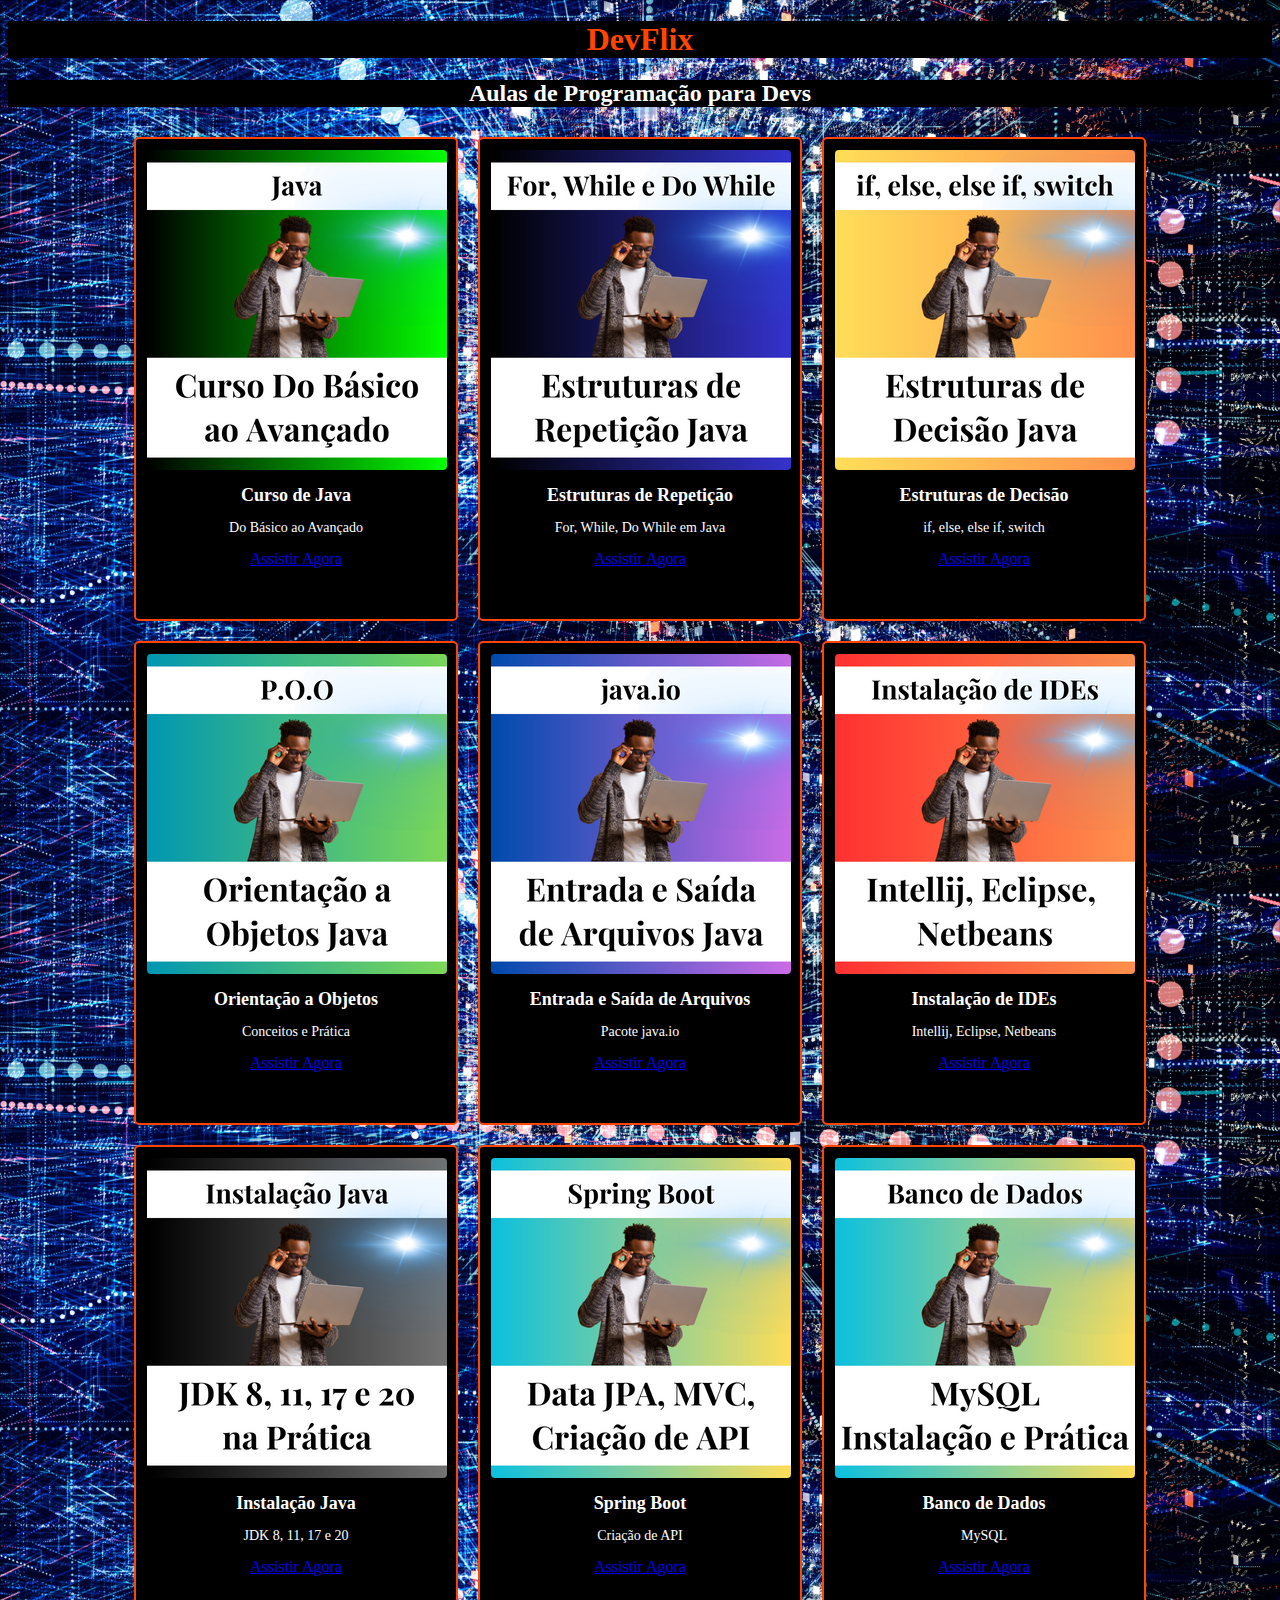
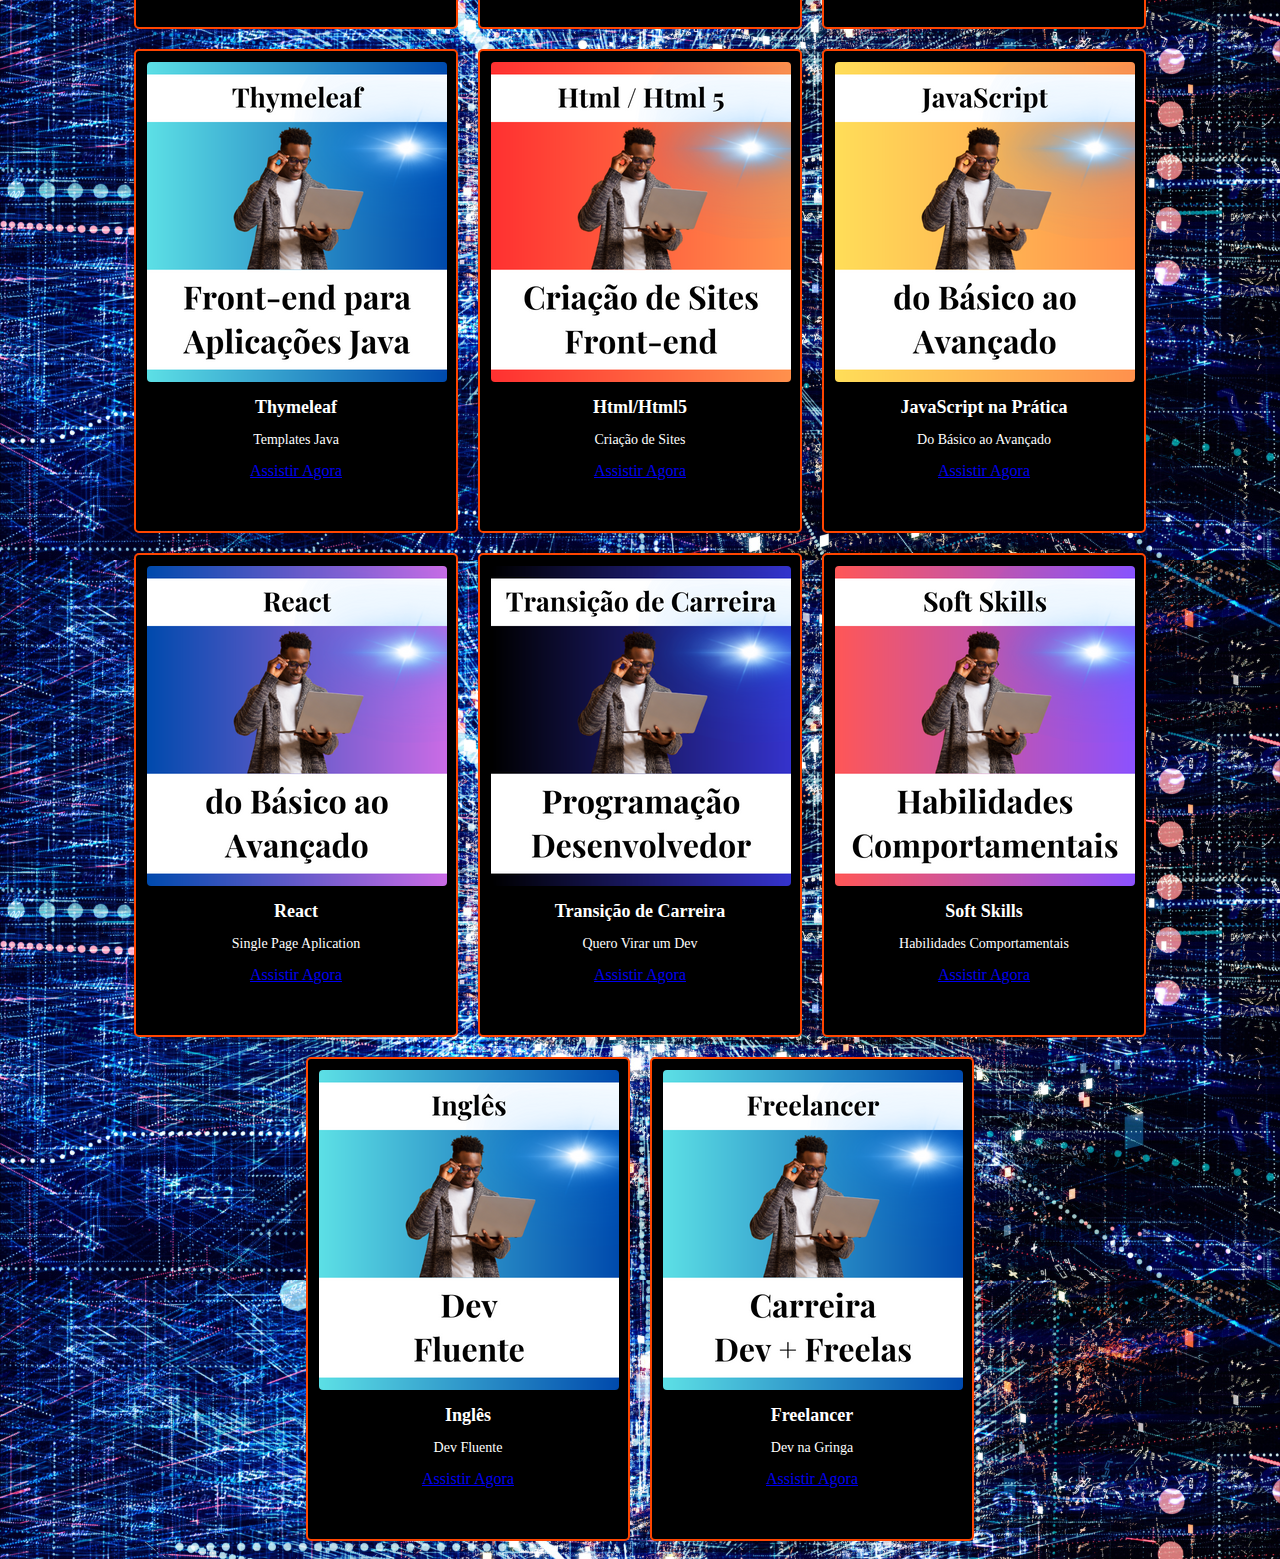
<file: index.html>
<!DOCTYPE html>
<html lang="pt-BR">
<head>
    <meta charset="UTF-8">
    <meta name="viewport" content="width=device-width, initial-scale=1.0">
    <link href="https://cdn.jsdelivr.net/npm/bootstrap@5.3.0/dist/css/bootstrap.min.css" rel="stylesheet" integrity="sha384-9ndCyUaIbzAi2FUVXJi0CjmCapSmO7SnpJef0486qhLnuZ2cdeRhO02iuK6FUUVM" crossorigin="anonymous">
    <link rel="stylesheet" href="style.css">
    <title>DevFlix - Aulas de Programação para Devs</title>
</head>
<body>
    <header>
        <hgroup>
            <h1>DevFlix</h1>
            <h2>Aulas de Programação para Devs</h2>
        </hgroup>
    </header>

    <main>
        <div class="card">
            <a href="https://www.youtube.com/playlist?list=PLf-aKpXauSaZnZ6FKXJekDzi67XrN3__t"><img src="./img/curso java.png" alt=""></a>
            <h3>Curso de Java</h3>
            <p>Do Básico ao Avançado</p>
            <a href="https://www.youtube.com/playlist?list=PLf-aKpXauSaZnZ6FKXJekDzi67XrN3__t" class="btn btn-primary">Assistir Agora</a>
        </div>

        <div class="card">
            <a href="https://www.youtube.com/playlist?list=PLf-aKpXauSaYGvIVwnaZ6V-JYxLWNEzUE"><img src="./img/estruturas de repetição java.png" alt=""></a>
            <h3>Estruturas de Repetição</h3>
            <p>For, While, Do While em Java</p>
            <a href="https://www.youtube.com/playlist?list=PLf-aKpXauSaYGvIVwnaZ6V-JYxLWNEzUE" class="btn btn-primary">Assistir Agora</a>
        </div>

        <div class="card">
            <a href="https://www.youtube.com/playlist?list=PLf-aKpXauSaY3JMMtF4hxFHikPlCpJCo2"><img src="./img/estruturas de decisão java.png" alt=""></a>
            <h3>Estruturas de Decisão</h3>
            <p>if, else, else if, switch</p>
            <a href="https://www.youtube.com/playlist?list=PLf-aKpXauSaY3JMMtF4hxFHikPlCpJCo2" class="btn btn-primary">Assistir Agora</a>
        </div>

        <div class="card">
            <a href="https://www.youtube.com/watch?v=sOTENhlxyZo"><img src="./img/orientação a objetos java.png" alt=""></a>
            <h3>Orientação a Objetos</h3>
            <p>Conceitos e Prática</p>
            <a href="https://www.youtube.com/watch?v=sOTENhlxyZo" class="btn btn-primary">Assistir Agora</a>
        </div>

        <div class="card">
            <a href="https://www.youtube.com/watch?v=D2_dqWfXQGs"><img src="./img/entrada e saida de arquivos em java.png" alt=""></a>
            <h3>Entrada e Saída de Arquivos</h3>
            <p>Pacote java.io</p>
            <a href="https://www.youtube.com/watch?v=D2_dqWfXQGs" class="btn btn-primary">Assistir Agora</a>
        </div>

        <div class="card">
            <a href="https://www.youtube.com/playlist?list=PLf-aKpXauSaau1Xz2SkV58tPBX6yesmQO"><img src="./img/instalação de ides java.png" alt=""></a>
            <h3>Instalação de IDEs</h3>
            <p>Intellij, Eclipse, Netbeans</p>
            <a href="https://www.youtube.com/playlist?list=PLf-aKpXauSaau1Xz2SkV58tPBX6yesmQO" class="btn btn-primary">Assistir Agora</a>
        </div>

        <div class="card">
            <a href="https://www.youtube.com/playlist?list=PLf-aKpXauSaau1Xz2SkV58tPBX6yesmQO"><img src="./img/download e instalação java.png" alt=""></a>
            <h3>Instalação Java</h3>
            <p>JDK 8, 11, 17 e 20</p>
            <a href="https://www.youtube.com/playlist?list=PLf-aKpXauSaau1Xz2SkV58tPBX6yesmQO" class="btn btn-primary">Assistir Agora</a>
        </div>

        <div class="card">
            <a href="https://www.youtube.com/playlist?list=PLf-aKpXauSabh4V_FsLvVVoASK2H2DtTQ"><img src="./img/criação de api spring boot.png" alt=""></a>
            <h3>Spring Boot</h3>
            <p>Criação de API</p>
            <a href="https://www.youtube.com/playlist?list=PLf-aKpXauSabh4V_FsLvVVoASK2H2DtTQ" class="btn btn-primary">Assistir Agora</a>
        </div>

        <div class="card">
            <a href="https://www.youtube.com/playlist?list=PLf-aKpXauSaYDcVYNa9r7-WaZr4Tq4HKg"><img src="./img/download e instalação mysql.png" alt=""></a>
            <h3>Banco de Dados</h3>
            <p>MySQL</p>
            <a href="https://www.youtube.com/playlist?list=PLf-aKpXauSaYDcVYNa9r7-WaZr4Tq4HKg" class="btn btn-primary">Assistir Agora</a>
        </div>

        <div class="card">
            <a href="https://www.youtube.com/playlist?list=PLf-aKpXauSaaNgKRsgm6-_3AVb2_m97R-"><img src="./img/thymeleaf java.png" alt=""></a>
            <h3>Thymeleaf</h3>
            <p>Templates Java</p>
            <a href="https://www.youtube.com/playlist?list=PLf-aKpXauSaaNgKRsgm6-_3AVb2_m97R-" class="btn btn-primary">Assistir Agora</a>
        </div>

        <div class="card">
            <a href="https://www.youtube.com/playlist?list=PLf-aKpXauSaawEp4cGmMQ-5as9Oyw-2TT"><img src="./img/curso html.png" alt=""></a>
            <h3>Html/Html5</h3>
            <p>Criação de Sites</p>
            <a href="https://www.youtube.com/playlist?list=PLf-aKpXauSaawEp4cGmMQ-5as9Oyw-2TT" class="btn btn-primary">Assistir Agora</a>
        </div>

        <div class="card">
            <a href="https://www.youtube.com/playlist?list=PLf-aKpXauSaZVETUNFk1sG7tjFcwPnULr"><img src="./img/curso de javascript.png" alt=""></a>
            <h3>JavaScript na Prática</h3>
            <p>Do Básico ao Avançado</p>
            <a href="https://www.youtube.com/playlist?list=PLf-aKpXauSaZVETUNFk1sG7tjFcwPnULr" class="btn btn-primary">Assistir Agora</a>
        </div>

        <div class="card">
            <a href="https://www.youtube.com/playlist?list=PLf-aKpXauSabnLEDIYEY9-qTXU_kH5IRb"><img src="./img/curso de react.png" alt=""></a>
            <h3>React</h3>
            <p>Single Page Aplication</p>
            <a href="https://www.youtube.com/playlist?list=PLf-aKpXauSabnLEDIYEY9-qTXU_kH5IRb" class="btn btn-primary">Assistir Agora</a>
        </div>

        <div class="card">
            <a href="https://www.youtube.com/playlist?list=PLf-aKpXauSaagbwIulH22O1LL6n6P6Mhg"><img src="./img/transição de carreira para programação.png" alt=""></a>
            <h3>Transição de Carreira</h3>
            <p>Quero Virar um Dev</p>
            <a href="https://www.youtube.com/playlist?list=PLf-aKpXauSaagbwIulH22O1LL6n6P6Mhg" class="btn btn-primary">Assistir Agora</a>
        </div>

        <div class="card">
            <a href="https://www.youtube.com/playlist?list=PLf-aKpXauSaYrwo9N1ayZCqSiVLkQQwYj"><img src="./img/habilidades comportamentais.png" alt=""></a>
            <h3>Soft Skills</h3>
            <p>Habilidades Comportamentais</p>
            <a href="https://www.youtube.com/playlist?list=PLf-aKpXauSaYrwo9N1ayZCqSiVLkQQwYj" class="btn btn-primary">Assistir Agora</a>
        </div>

        <div class="card">
            <a href="https://www.youtube.com/playlist?list=PLf-aKpXauSaZb-mNEF5Y5WahGBsM5UP6K"><img src="./img/dev fluente.png" alt=""></a>
            <h3>Inglês</h3>
            <p>Dev Fluente</p>
            <a href="https://www.youtube.com/playlist?list=PLf-aKpXauSaZb-mNEF5Y5WahGBsM5UP6K" class="btn btn-primary">Assistir Agora</a>
        </div>

        <div class="card">
            <a href="https://www.youtube.com/watch?v=1vtxbWu390M"><img src="img/dev freelancer.png" alt=""></a>
            <h3>Freelancer</h3>
            <p>Dev na Gringa</p>
            <a href="https://www.youtube.com/watch?v=1vtxbWu390M" class="btn btn-primary">Assistir Agora</a>
        </div>
    </main>
</body>
</html>
</file>
<file: style.css>
body{
    background-color: black;
    text-align: center;
    background-image: url('./img/background.png');
}

h1 {
    color: orangered;
    background-color: black;
}

h2 {
    color: white;
    background-color: black;
}

main {
    display: flex;
    flex-direction: row;
    justify-content: center;
    flex-wrap: wrap;
}

.card {
    text-align: center;
    width: 300px;
    height: 460px;
    border: 2px solid orangered;
    border-radius: 5px;
    padding: 10px;
    margin: 10px;
    background-color: black;
    color: white;
}

.card:hover{
    border: 2px solid yellow;
}

.card img {
    border: 1px solid black;
    width: 100%;
    height: 320px;
    border-radius: 5px;
    object-fit: cover;
    margin-bottom: 10px;
}

.card h3 {
    margin: 0;
    font-size: 18px;
}

.card p {
    font-size: 14px;
}

.btn:hover {
    background-color: orangered;
    border: 1px solid red;
}
</file>
